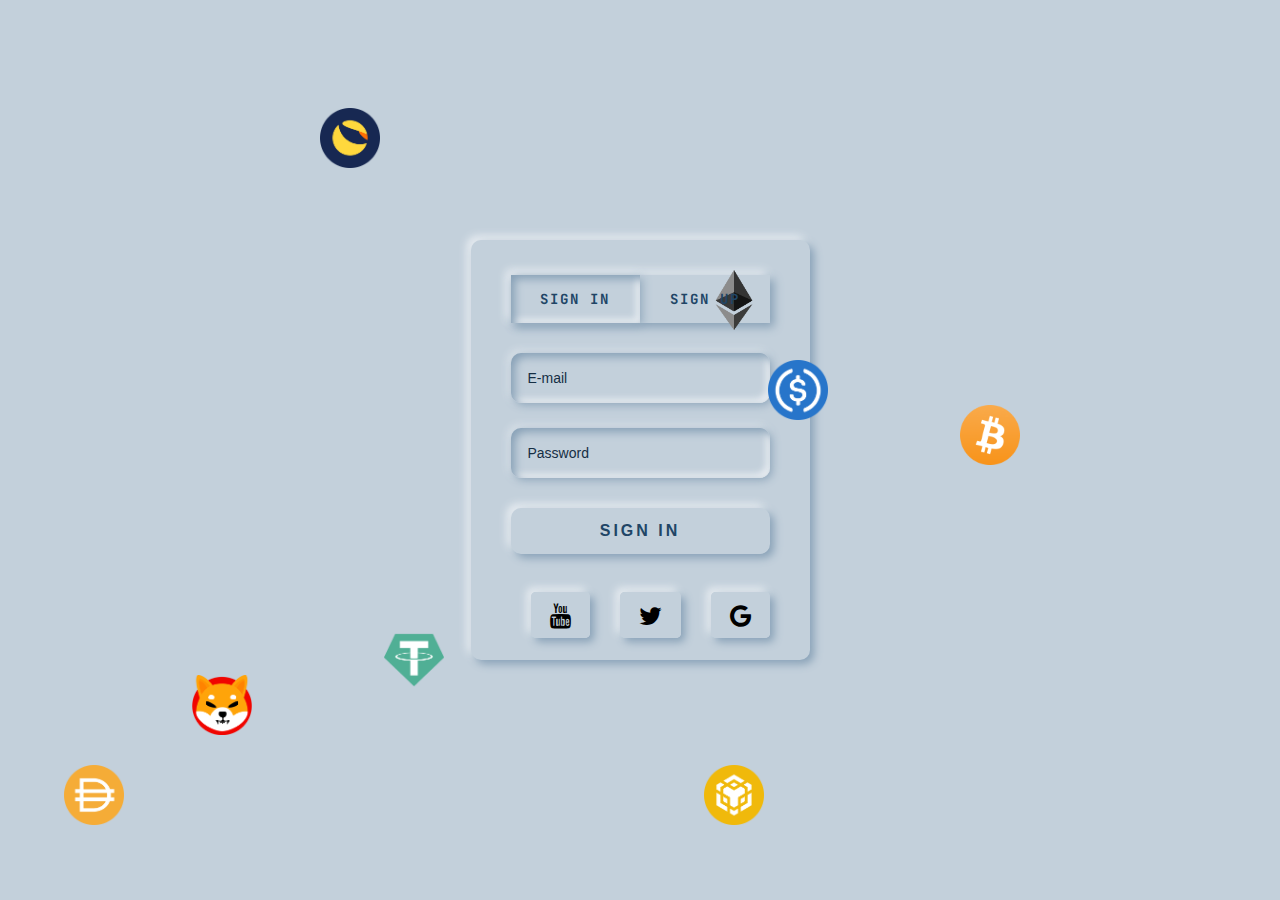
<file: form.html>
<!DOCTYPE html>
<html lang="en">
  <head>
    <link
      rel="stylesheet"
      href="https://cdnjs.cloudflare.com/ajax/libs/font-awesome/4.7.0/css/font-awesome.min.css"
    />
    <meta charset="UTF-8" />
    <meta http-equiv="X-UA-Compatible" content="IE=edge" />
    <meta name="viewport" content="width=device-width, initial-scale=1.0" />
    <title>Sign In & Sign Up Form</title>

    <link rel="stylesheet" href="assets/css/form.css" />
    <link rel="stylesheet" href="assets/css/animation.css">
    <link rel="shortcut icon" href="assets/img/Smoll.png" type="image/x-icon">
  </head>
  <body>
    <!--HERO  BACKGROUND ANIMATION -->
    <div class="animate">
      <div>
        <img src="assets/img/terra-luna.png" alt="terra-lunacoinimage" />
      </div>
      <div><img src="assets/img/ethereum.png" alt="ethereumcoinimage" /></div>
      <div>
        <img src="assets/img/tether-usdt.png" alt="tether-usdtcoinimage" />
      </div>
      <div>
        <img src="assets/img/usd-coin-usdc.png" alt="usdccoinimage" />
      </div>
      <div>
        <img src="assets/img/bnb.png" alt="bnbcoinimage" />
      </div>
      <div>
        <img src="assets/img/bitcoin.png" alt="bitcoinimage" />
      </div>
      <div>
        <img src="assets/img/shiba.png" alt="shibacoinimage" />
      </div>
      <div>
        <img src="assets/img/dai.png" alt="daicoinimage" />
      </div>
    </div>
    <div class="wrapper">
      <form action="" method="post">
        <div class="tabs">
          <ul>
            <li class="sign_in_li" style="color: var(--baseDark2);">Sign in</li>
            <li class="sign_up_li"style="color: var(--baseDark2);">Sign up</li>
          </ul>
        </div>

        <div class="sign_in">
          <div class="input_field">
            <input type="text" placeholder="E-mail" class="input" />
          </div>
          <div class="input_field">
            <input type="password" placeholder="Password" class="input" />
          </div>
          <div class="btn"><a href="dashboard.html">Sign in</a></div>
          <div class="icon-button">
            <span><i class="fa fa-youtube"></i></span>
            <span><i class="fa fa-twitter"></i></span>
            <span><i class="fa fa-google"></i></span>
          </div>
        </div>

        <div class="sign_up">
          <div class="input_field">
            <input type="text" placeholder="Username" class="input" />
          </div>
          <div class="input_field">
            <input type="text" placeholder="E-mail" class="input" />
          </div>
          <div class="input_field">
            <input type="password" placeholder="Password" class="input" />
          </div>
          <div class="btn"><a href="#">Sign up</a></div>
        </div>
      </form>
    </div>

    <script src="assets/Vendor/jquery.min.js"></script>

    <script>
      $(".sign_up").hide();
      $(".sign_in_li").addClass("active");

      $(".sign_up_li").click(function () {
        $(this).addClass("active");
        $(".sign_in_li").removeClass("active");
        $(".sign_up").show();
        $(".sign_in").hide();
      });

      $(".sign_in_li").click(function () {
        $(this).addClass("active");
        $(".sign_up_li").removeClass("active");
        $(".sign_in").show();
        $(".sign_up").hide();
      });
    </script>
  </body>
</html>
</file>
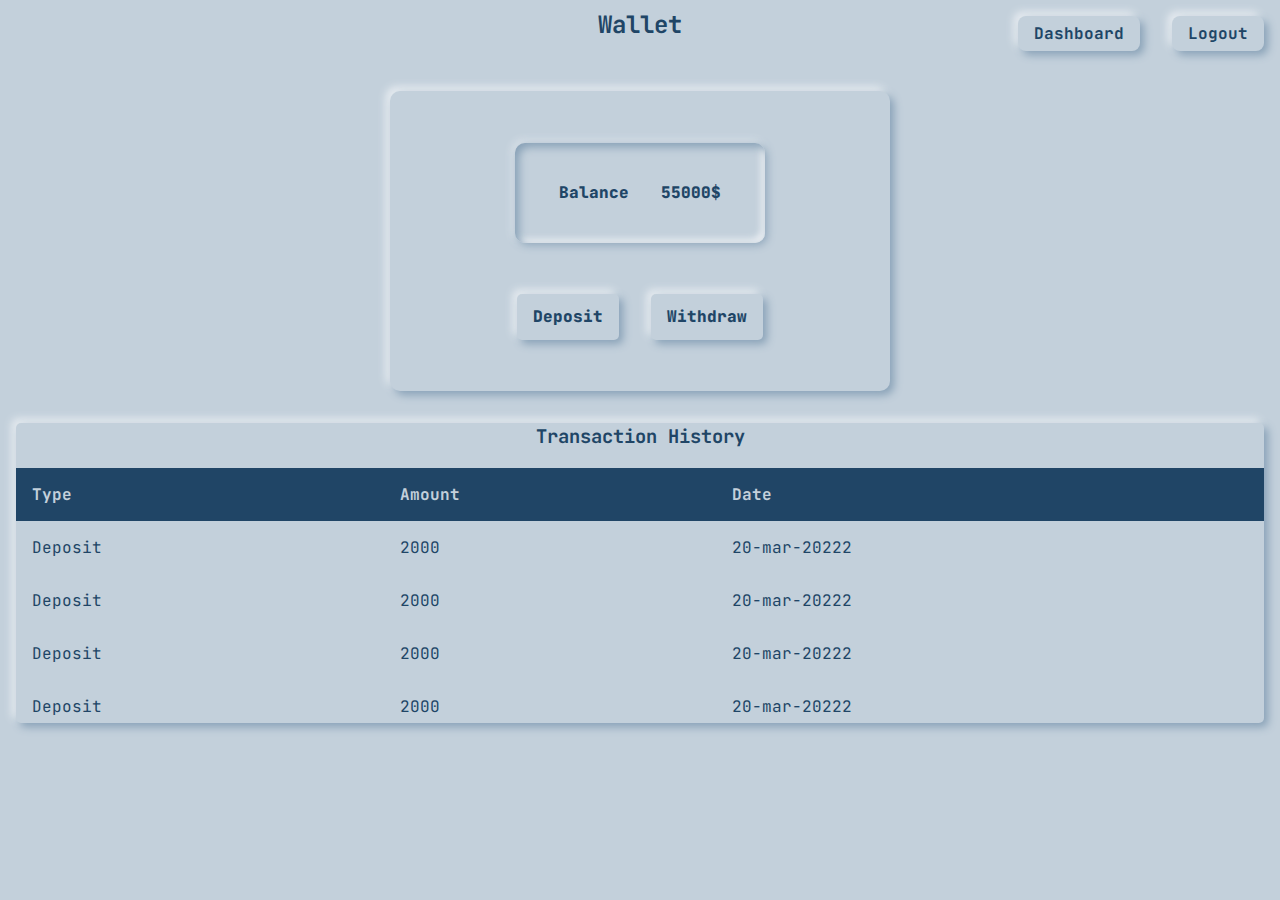
<file: wallet.html>
<!DOCTYPE html>
<html lang="en">
  <head>
    <meta charset="UTF-8" />
    <meta http-equiv="X-UA-Compatible" content="IE=edge" />
    <meta name="viewport" content="width=device-width, initial-scale=1.0" />
    <title>Wallet</title>
  </head>
  <body>
    <header>
      <nav>
        <ul>
          <li><a href="dashboard.html">Dashboard</a></li>
          <li><a href="index.html">Logout</a></li>
        </ul>
      </nav>
    </header>

    <h2 class="heading">Wallet</h2>

    <div class="walletContainer">

      <div class="wallet__container">

        <div class="wallet__bal__container">

          <div class="balance__container">

            <span>Balance</span>
            <span>55000$</span>

          </div>

          <div class="btn__container">

            <div class="deposit__btn__container">
              <a href="#">Deposit</a>
            </div>
            <div class="withdraw__btn__container">
              <a href="#">Withdraw</a>
            </div>

          </div>
        </div>

        <div class="table__container">
          <h3>Transaction History</h3>
          <table class="neumorphic__table">
            <thead class="header__content">
              <tr>
                <th>Type</th>
                <th>Amount</th>
                <th>Date</th>
              </tr>
            </thead>
            <tbody>
              <tr>
                <td>Deposit</td>
                <td>2000</td>
                <td>20-mar-20222</td>
              </tr>
              <tr>
                <td>Deposit</td>
                <td>2000</td>
                <td>20-mar-20222</td>
              </tr>
              <tr>
                <td>Deposit</td>
                <td>2000</td>
                <td>20-mar-20222</td>
              </tr>
              <tr>
                <td>Deposit</td>
                <td>2000</td>
                <td>20-mar-20222</td>
              </tr>
              <tr>
                <td>Deposit</td>
                <td>2000</td>
                <td>20-mar-20222</td>
              </tr>
              <tr>
                <td>Deposit</td>
                <td>2000</td>
                <td>20-mar-20222</td>
              </tr>
              <tr>
                <td>Deposit</td>
                <td>2000</td>
                <td>20-mar-20222</td>
              </tr>
              <tr>
                <td>Deposit</td>
                <td>2000</td>
                <td>20-mar-20222</td>
              </tr>
            </tbody>
          </table>
        </div>
      </div>

    </div>

    <style>
      @import url("assets/css/Reset-Variable.css");

      header {
        width: 100%;
      }

      nav ul {
        display: flex;
        justify-content: flex-end;
        column-gap: 2em;
        padding-block: 1em;
      }

      nav ul li {
        color: var(--baseDark2);
        font-weight: bold;
        box-shadow: var(--base-shadow);
        padding: 0.45em 1em;
        border-radius: 8px;
        transition: box-shadow 0.5s;
      }

      nav ul li:hover {
        box-shadow: var(--base-shadow-active);
      }

      .heading {
        text-align: center;
        margin-block-start: -2.5em;
        color: var(--baseDark2);
      }

      .walletContainer {
        width: 100%;
        display: grid;
        grid-template-columns: 1fr;
        margin-block-start: 3em;
      }

      .wallet__container {
        width: 100%;
        display: grid;
        row-gap: 2em;
      }

      .wallet__bal__container{
        margin-inline: auto;
        width: 500px;
        height: 300px;
        box-shadow: var(--base-shadow);
        border-radius: 10px;
        display: flex;
        flex-direction: column;
        justify-content: center;
        align-items: center;
        justify-content: space-evenly;
      }

      .balance__container{
        display: flex;
        justify-content: center;
        align-items: center;
        column-gap: 2em;
        width: 250px;
        height: 100px;
        box-shadow: var(--base-shadow-active);
        border-radius: 10px;
      }
      .balance__container span{
        color: var(--baseDark2);
        font-size: 1em;
        font-weight: 900;
      }

      .btn__container{
        display: flex;
        column-gap: 2em;
      }
      .deposit__btn__container, .withdraw__btn__container{
        box-shadow: var(--base-shadow);
        border-radius: 5px;
        padding: .80em 1em;
        transition: box-shadow .5s;
      }
      .deposit__btn__container:hover, .withdraw__btn__container:hover{
        box-shadow: var(--base-shadow-active);
      }

      .deposit__btn__container > a, .withdraw__btn__container > a{
        color: var(--baseDark2);
        font-size: 1em;
        font-weight: 900;
      }


      .table__container {
        min-width: fit-content;
        box-shadow: var(--base-shadow);
        border-radius: 5px;
        height: 300px;
        overflow-y: scroll;
        color: var(--baseDark2);
      }
      .table__container > h3{
        text-align: center;
        height: 15%;
      }

      .neumorphic__table{
        width: 100%;
      }
      table, th, td{
        border-collapse: collapse;
      }

      th, td{
        padding: 1em;
      }
      
      .header__content{
        text-align: justify;
      }
      tbody{
        text-align: justify;
      }
      tr{
        transition: box-shadow .5s;
      }
      tr:hover{
        box-shadow: var(--base-shadow-active);
      }

      thead th{
        background-color: var(--baseDark2);
        color: var(--base2);
        position: sticky;
        top: 0;
      }

      @media screen and (max-width: 760px) {
        nav ul {
          justify-content: center;
        }

        .heading {
          margin-block-start: 0.45em;
        }

        .walletContainer{
          padding-block-end: 2em;
        }
      }

      @media screen and (max-width: 550px) {
        .wallet__bal__container{
          width: 400px;
        }
      }
      @media screen and (max-width: 450px) {
        .wallet__bal__container{
          width: 320px;
        }
      }
    </style>
  </body>
</html>
</file>
<file: assets/css/form.css>
@import url("https://fonts.googleapis.com/css?family=Josefin+Sans");
@import url("./Reset-Variable.css");

body{
  min-height: 100vh;
  display: flex;
  justify-content: center;
  align-items: center;
  outline: none;
}


.wrapper {
  max-width: 400px;
  height: 420px;
  background-color: var(--base2);
  box-shadow: var(--base-shadow);
  border-radius: 10px;
}

form {
  padding: 35px 40px;
}

.wrapper .tabs ul {
  width: 100%;
  margin-bottom: 30px;
  box-shadow: var(--base-shadow);
  display: flex;
}

.wrapper .tabs ul li {
  width: 50%;
  padding: 15px 0;
  text-align: center;
  font-size: 14px;
  color: var(--baseDark2);
  font-weight: bold;
  text-transform: uppercase;
  letter-spacing: 2px;
  cursor: pointer;
  position: relative;
  transition: all 0.5s ease;
}
.sign_in_li,.sign_up_li{
  color: var(--baseDark2);
}

.wrapper .tabs ul li.active {
  background-color: var(--base2) ;
  color: rgb(0, 0, 0);
  box-shadow: var(--base-shadow-active);
}

.wrapper .input_field {
  margin-bottom: 25px;
}

.wrapper .input_field .input {
  width: 100%;
  border: none;
  background-color: var(--base2);
  color: var(--baseDark3);
  font-family: sans-serif;
  box-shadow: var(--base-shadow-active);
  font-size: 14px;
  padding: 17px;
  border-radius: 10px;
}

.input::placeholder{
  color: var(--baseDark3);
}

.wrapper .btn {
  margin-top: 30px;
  background-color: var(--base2);
  box-shadow: var(--base-shadow);
  padding: 12px;
  text-align: center;
  border-radius: 10px;
  text-transform: uppercase;
  letter-spacing: 3px;
  font-weight: bold;
  border: 2px solid var(--base2);
  transition:  all .2s;
}
.wrapper .btn:hover {
  color: var(--baseDark2);
  box-shadow: var(--base-shadow-active);
  border-color: var(--base3);
}
.wrapper .btn a {
  color: var(--baseDark2);
  display: block;
  font-size: 16px;
  font-family: sans-serif;
}
.icon-button {
  margin-top: 50px;
  cursor: pointer;
}
.icon-button span {
  margin-left: 20px;
  padding-left: 17px;
  padding-right: 17px;
  padding-top: 15px;
  padding-bottom: 6px;
  border-radius: 5px;
  line-height: 30px;
background-color: var(--base2);
  box-shadow: var(--base-shadow);
  border: 2px solid var(--base2);
  transition: all .2s;
}
.icon-button span:hover {
  color: var(--baseDark2);
  box-shadow: var(--base-shadow-active);
  border-color: var(--base3);

}
.icon-button span i {
  font-size: 25px;
}


@media screen and (max-width:375px) {
  .icon-button span{

    padding: .50em .45em .30em .45em;
    line-height: 22px
  };
  .icon-button span  i{
    font-size: 12px;
  }
}
</file>
<file: assets/css/animation.css>
@import url(Reset-Variable.css);

/* HERO SECTION BACKGROUND ANIMATION */

.animate div {
  position: absolute;
  width: 60px;
  height: 60px;
}
.animate div:nth-child(1) {
  top: 12%;
  left: 25%;
  animation: animate 10s linear infinite;
}
.animate div:nth-child(2) {
  top: 30%;
  left: 55%;
  animation: animate 9s linear infinite;
}
.animate div:nth-child(3) {
  top: 70%;
  left: 30%;
  animation: animate 9s linear infinite;
}
.animate div:nth-child(4) {
  top: 40%;
  left: 60%;
  animation: animate 8s linear infinite;
}
.animate div:nth-child(5) {
  top: 85%;
  left: 55%;
  animation: animate 7s linear infinite;
}
.animate div:nth-child(6) {
  top: 45%;
  left: 75%;
  animation: animate 9s linear infinite;
}
.animate div:nth-child(7) {
  top: 75%;
  left: 15%;
  animation: animate 10s linear infinite;
}
.animate div:nth-child(8) {
  top: 85%;
  left: 5%;
  animation: animate 8s linear infinite;
}

@keyframes animate {
  0% {
    transform: scale(0) translate(0) rotate(0);
    opacity: 1;
  }
  100% {
    transform: scale(1.8) translateY(-90px) rotate(360deg);
    opacity: 0;
  }
}

@media screen and (max-width: 450px) {
  .animate div {
    width: 30px;
    height: 30px;
  }
}


.overview__animation div {
  position: absolute;
  width: 60px;
  height: 60px;
  z-index: -1;
}

.overview__animation div:nth-child(1){
  position: absolute;
  top: 10%;
  right: 5%;
  animation: overview__animation 1s ease 0s infinite alternate backwards;
}
.overview__animation div:nth-child(2){
  position: absolute;
  top: 10%;
  left: 5%;
  animation: overview__animation 1s ease 0s infinite alternate backwards;
}
.overview__animation div:nth-child(3){
  position: absolute;
  bottom: 10%;
  left: 5%;
  animation: overview__animation 1s ease 0s infinite alternate backwards;
}
.overview__animation div:nth-child(4){
  position: absolute;
  bottom: 10%;
  right: 5%;
  animation: overview__animation 1s ease 0s infinite alternate backwards;
}

@keyframes overview__animation {
  0% {
    opacity: 1;
    transform: scale(1);
  }

  100% {
    opacity: 0;
    transform: scale(0.6);
  }
}


@media screen and (max-width: 450px) {
  .overview__animation div {
    width: 35px;
    height: 35px;
  }
}


/* 
.about{
  position: relative;
  overflow: hidden;
}

.about__animation div {
  position: absolute;
  width: 50px;
  height: 50px;
  animation: right 5s 1s infinite linear;
}
@keyframes right {
  0% {
    transform: translateX(0);
    opacity: 0;
  }

  50% {
    transform: translateX(-900px);
    opacity: 0.5;
  }
  100% {
    transform: translateX(0);
    opacity: 1;
  }
}


.about__animation div:nth-child(1){
  position: absolute;
  top: 15%;
  right: 5%;
} */
</file>
